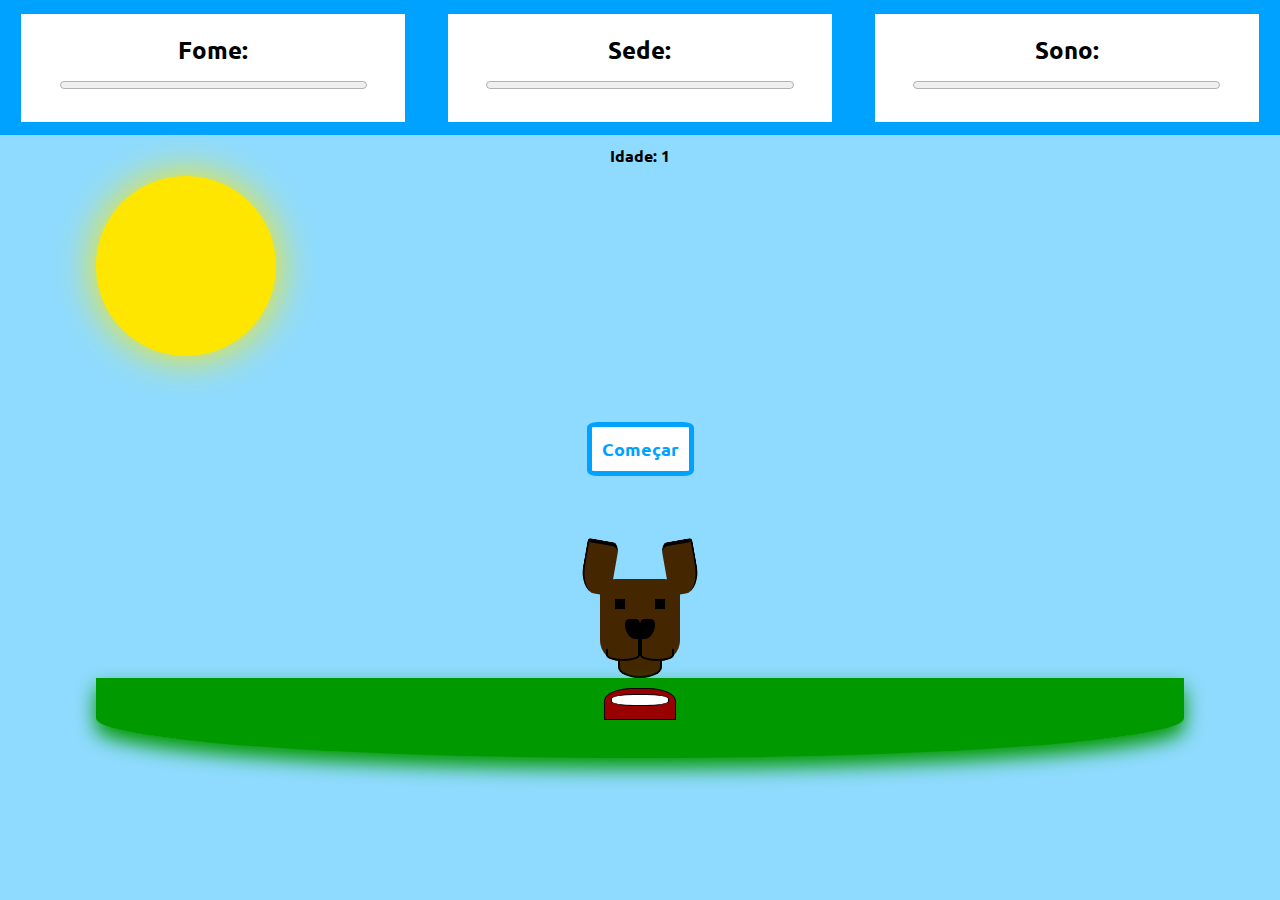
<file: index.html>
<!DOCTYPE html>
<html lang="pt-br">
<head>
    <meta charset="UTF-8">
    <meta http-equiv="X-UA-Compatible" content="IE=edge">
    <meta name="viewport" content="width=device-width, initial-scale=1.0">
    <link rel="stylesheet" href="styles.css" type="text/css">
    <link href='https://fonts.googleapis.com/css?family=Ubuntu' rel='stylesheet'>
    <title>Cachorríneo</title>
</head>
<body>

    <div id="mainDisplay">

        <div id="display1" class="">
            <h2 class="displayTitles">Fome:</h2>
            <div id="fomeContent" class="loadbarContainer">
                <label id="lblFome" for="Fome"></label>
                <progress id="Fome" value="0" max="100"></progress>
            </div>
        </div>
        <div id="display2" class="">
            <h2 class="displayTitles">Sede:</h2>
            <div id="sedeContent" class="loadbarContainer">
                <label id="lblSede" for="Sede"></label>
                <progress id="Sede" value="0" max="100"></progress>
            </div>
        </div>
        <div id="display3" class="">
            <h2 class="displayTitles">Sono:</h2>
            <div id="sonoContent" class="loadbarContainer">
                <label id="lblSono" for="Sono"></label>
                <progress id="Sono" value="0" max="100"></progress>
            </div>
        </div>

    </div>

    <h4 id="petAge">Idade: </h4>

    <div id="sun_moon" class="sun"></div>

    <div id="contentPet">
        
        <button id="iniciar" class="button">Começar</button> 

        <div id="orelhas">
            <div id="orelhaLeft" class=""></div>
            <div id="orelhaRight" class=""></div>
        </div>

        <div id="faceCircle">

            <div id="olhos">
                <div id="olhoLeft" class=""></div>
                <div id="olhoRight" class=""></div>
            </div>

            <div id="narizC">
                <div id="narizLeft" class=""></div>
                <div id="narizRight" class=""></div>
            </div>

            <div id="mouthline" class=""></div>

            <div id="mouthlines">
                <div id="mouthlineLeft" class=""></div>
                <div id="mouthlineRight" class=""></div>
            </div>

        </div>

        

        <div id="queixo">
        </div>


        <div id="floor">
            <div id="waterBowl">
                <div id="waterBowl-content" class=""></div>
            </div>
        </div>

    </div>  

    <div id="buttonsContainer">
            <button id="fomeButton" class="button">Me alimente</button>
            <button id="sedeButton" class="button">Aguinha Geladinha</button>
            <button id="sonoButton" class="button">A mimir</button>
            <button id="ageButton" class="button">Feliz Aniversário :)</button>
    </div>

    <script src="scripts.js"></script>
    
</body>
</html>
</file>
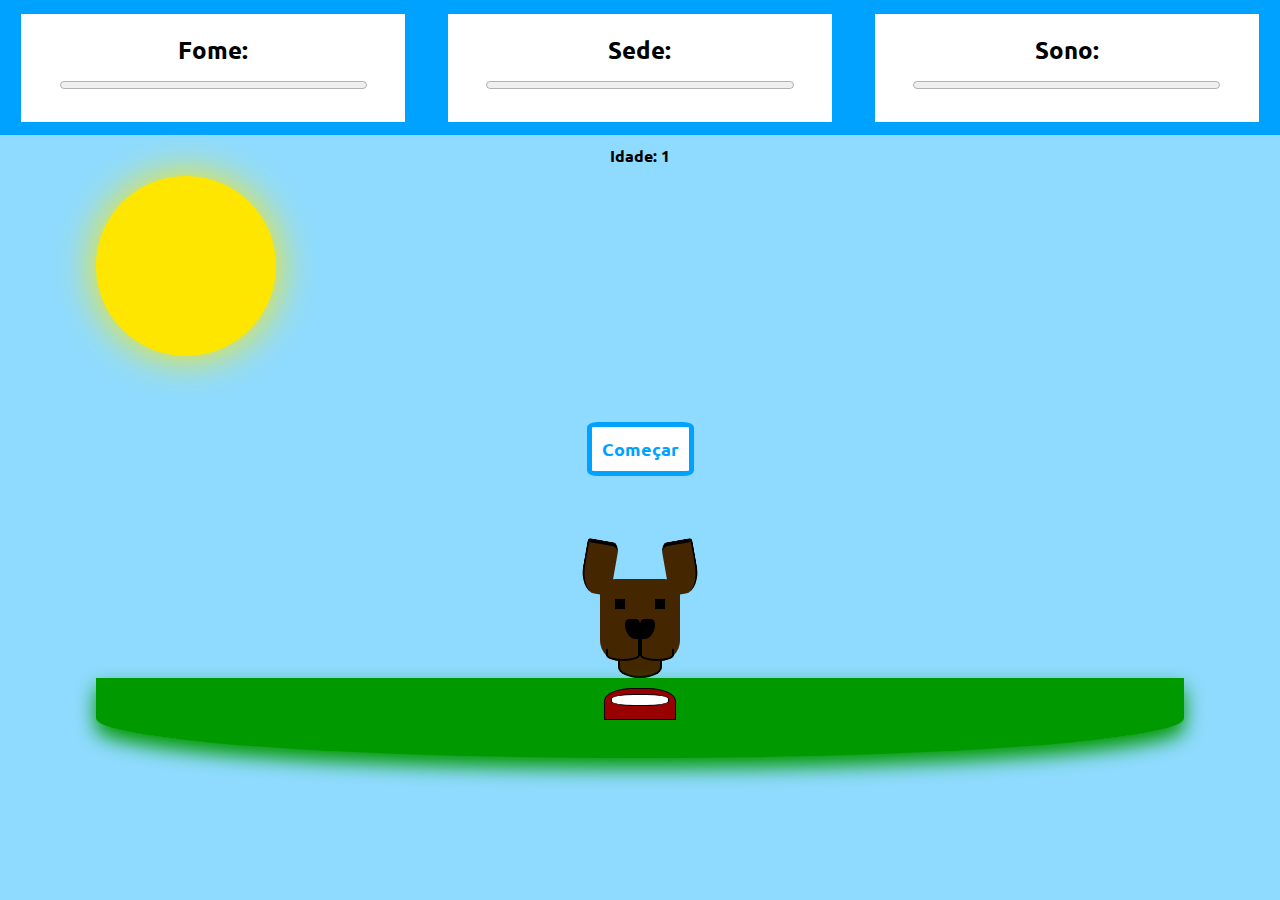
<file: v1/index.html>
<!DOCTYPE html>
<html lang="pt-br">
<head>
    <meta charset="UTF-8">
    <meta http-equiv="X-UA-Compatible" content="IE=edge">
    <meta name="viewport" content="width=device-width, initial-scale=1.0">
    <link rel="stylesheet" href="styles.css" type="text/css">
    <link href='https://fonts.googleapis.com/css?family=Ubuntu' rel='stylesheet'>
    <title>Cachorríneo</title>
</head>
<body>

    <div id="mainDisplay">

        <div id="display1" class="">
            <h2 class="displayTitles">Fome:</h2>
            <div id="fomeContent" class="loadbarContainer">
                <label id="lblFome" for="Fome"></label>
                <progress id="Fome" value="0" max="100"></progress>
            </div>
        </div>
        <div id="display2" class="">
            <h2 class="displayTitles">Sede:</h2>
            <div id="sedeContent" class="loadbarContainer">
                <label id="lblSede" for="Sede"></label>
                <progress id="Sede" value="0" max="100"></progress>
            </div>
        </div>
        <div id="display3" class="">
            <h2 class="displayTitles">Sono:</h2>
            <div id="sonoContent" class="loadbarContainer">
                <label id="lblSono" for="Sono"></label>
                <progress id="Sono" value="0" max="100"></progress>
            </div>
        </div>

    </div>

    <h4 id="petAge">Idade: </h4>

    <div id="sun_moon" class="sun"></div>

    <div id="contentPet">
        
        <button id="iniciar" class="button">Começar</button> 

        <div id="orelhas">
            <div id="orelhaLeft" class=""></div>
            <div id="orelhaRight" class=""></div>
        </div>

        <div id="faceCircle">

            <div id="olhos">
                <div id="olhoLeft" class=""></div>
                <div id="olhoRight" class=""></div>
            </div>

            <div id="narizC">
                <div id="narizLeft" class=""></div>
                <div id="narizRight" class=""></div>
            </div>

            <div id="mouthline" class=""></div>

            <div id="mouthlines">
                <div id="mouthlineLeft" class=""></div>
                <div id="mouthlineRight" class=""></div>
            </div>

        </div>

        

        <div id="queixo">
        </div>


        <div id="floor">
            <div id="waterBowl">
                <div id="waterBowl-content" class=""></div>
            </div>
        </div>

    </div>  

    <div id="buttonsContainer">
            <button id="fomeButton" class="button">Me alimente</button>
            <button id="sedeButton" class="button">Aguinha Geladinha</button>
            <button id="sonoButton" class="button">A mimir</button>
            <button id="ageButton" class="button">Feliz Aniversário :)</button>
    </div>

    <script src="scripts.js"></script>
    
</body>
</html>
</file>
<file: styles.css>
*{
    padding: 0;
    margin: 0;
    font-family: Ubuntu;
}

html{
    height: 100%;
    font-family: Ubuntu;
}

body{
    background-color: #00aeff70;
    height: inherit;
    transition-duration: 2s;
}

.night{
    background-color: #000f3f;
    transition-duration: 2s;
}

#mainDisplay{
    background-color: #00a2ff;
    width: 100%;
    height: 15%;
    display: flex;
}

.displayTitles{
    text-align: center;
    margin: 20px 0 0 0;
}

.loadbarContainer{
    text-align: center;
    height: 20%;
    width: 80%;
    margin: 3% auto;
}

progress{
    width: 100%;
    margin-bottom: 5%;
}

#display1{
    width: 30%;
    height: 80%;
    background-color: #fff;
    margin: auto;
}

#display2{
    width: 30%;
    height: 80%;
    background-color: #fff;
    margin: auto;
}

#display3{
    width: 30%;
    height: 80%;
    background-color: #fff;
    margin: auto;
}

#mainDisplay{
    display: flex;
    align-items: center;
    justify-content: center;
}


#contentPet{
    display: flex;
    justify-content: center;
    align-items: center;
    flex-direction: column;
    margin: 12rem 6rem;
}

#iniciar{
    margin: 4rem 0;
    padding: 10px;
    font-weight: bold;
    outline: none;
}

#sun_moon{
    margin: 0 6rem;
}

.sun{
    height: 180px;
    width: 180px;
    background-color: #ffe600;
    box-shadow: 0 0 40px #ffe600;
    position: absolute;
    border-radius: 50%;
    transition-duration: 2s;
}

.moon{
    height: 180px;
    width: 180px;
    background-color: #cecece;
    box-shadow: 0 0 40px #cacaca;
    position: absolute;
    border-radius: 50%;
    transition-duration: 2s;
}

#petAge{
    margin: 10px;
    text-align: center;
}

#pet{
    height: 30%;
    width: 30%;
}

#orelhas{
    display: flex;
    margin-bottom: -15px;
}

#orelhaLeft{
    border-top: 4px solid #000;
    border-left: 2px solid #000;
    border-bottom-left-radius: 50%;
    border-top-left-radius: 10%;
    border-top-right-radius: 20%;
    height: 50px;
    width: 30px;
    transform: rotateZ(10deg);
    margin: 0 25px;
    background-color: #442700;
    transition-duration: 2s;
}

#orelhaRight{
    border-top: 4px solid #000;
    border-right: 2px solid #000;
    border-bottom-right-radius: 50%;
    border-top-left-radius: 20%;
    border-top-right-radius: 10%;
    height: 50px;
    width: 30px;
    transform: rotateZ(-10deg);
    margin: 0 25px;
    background-color: #442700;
    transition-duration: 2s;
}

.oRSad{
    transform: translateY(40px) rotateZ(150deg)!important;
    border-bottom-left-radius: 50%;
    transition-duration: 2s;
}

.oLSad{
    transform: translateY(40px) rotateZ(-150deg)!important;
    border-bottom-right-radius: 50%;
    transition-duration: 2s;
}

#faceCircle{
    padding-top: 20px;
    border-bottom-left-radius: 25%;
    border-bottom-right-radius: 25%;
    border-top-left-radius: 20%;
    border-top-right-radius: 20%;
    background-color: #442700;
    display: flex;
    flex-direction: column;
    justify-content: center;
    align-items: center;
}

#olhos{
    display: flex;
}

.eSad{
    height: 1px !important;
    transition-duration: 2s;
}

#olhoLeft{
    height: 10px;
    width: 10px;
    margin: 0 15px;
    background-color: #000;
    transition-duration: 2s;
    /* border: 2px solid #000;
    border-top-right-radius: 70%;
    border-bottom-left-radius: 70%; 
    transform: rotateZ(-30deg); */
}

#olhoRight{
    height: 10px;
    width: 10px;
    margin: 0 15px;
    background-color: #000;
    transition-duration: 2s;
    /* border: 2px solid #000;
    border-top-left-radius: 70%;
    border-bottom-right-radius: 70%;
    transform: rotateZ(30deg); */
}

#narizC{
    display: flex;
    margin: 10px 0 0 0;
}

#narizLeft{
    background-color: #000;
    height: 20px;
    width: 15px;
    border-top-right-radius: 70%;
    border-top-left-radius: 70%;
    border-bottom-left-radius: 200%;
}

#narizRight{
    background-color: #000;
    height: 20px;
    width: 15px;
    border-top-left-radius: 70%;
    border-top-right-radius: 70%;
    border-bottom-right-radius: 200%;
}

#mouthline{
    height: 10px;
    width: 4px;
    background-color: #000;
}

#mouthlines{
    display: flex;
}

#mouthlineLeft{
    border-bottom: 2px solid #000;
    border-right: 2px solid #000;
    border-left: 2px solid #000;
    border-bottom-right-radius: 170%;
    border-bottom-left-radius: 170%;
    width: 30px;
    height: 10px;
    background-color: #442700;
}

#mouthlineRight{
    border-bottom: 2px solid #000;
    border-right: 2px solid #000;
    border-left: 2px solid #000;
    border-bottom-right-radius: 170%;
    border-bottom-left-radius: 170%;
    width: 30px;
    height: 10px;
    background-color: #442700;
}

#queixo{
    z-index: -1;
    margin-top: -5px;
    height:20px;
    width: 40px;
    border-bottom: 2px solid #000;
    border-right: 2px solid #000;
    border-left: 2px solid #000;
    border-bottom-right-radius: 170%;
    border-bottom-left-radius: 170%;
    background-color: #442700;
    display: flex;
    justify-content: center;
}

#floor{
    background-color: #090;
    width: 100%;
    height: 80px;
    display: flex;
    justify-content: center;
    border-bottom-left-radius: 50%;    
    border-bottom-right-radius: 50%;
    box-shadow: 0 10px 20px #090;    
}

#waterBowl{
    height: 30px;
    width: 70px;
    margin: 10px 0;
    background-color: #900;
    border-top-left-radius: 40%;
    border-top-right-radius: 40%;
    display: flex;
    justify-content: center;
    border: 1px solid #000;
}

#waterBowl-content{
    height: 10px;
    width: 56px;
    margin-top: 5px;
    background-color: #ffffff;
    border-top-left-radius: 40%;
    border-top-right-radius: 40%;
    border-bottom-left-radius: 40%;
    border-bottom-right-radius: 40%;
    border: 1px solid #000;
}

.waterBowl-water{
    background-color: #04d9ff!important;
}

.waterBowl-feed{
    background-color: #663a00!important;
}

#buttonsContainer{
    margin: 4rem 0;
    width: 100%;
    height: 6rem;
    display: none;
}

@media (max-width: 728px){
    #buttonsContainer{
        margin: 4rem 0;
        width: 100%;
        height: 6rem;
        display: none;
        flex-direction: column;
    }
}

.button{
    border: 5px solid #00a2ff;
    border-radius: 10%;
    margin: auto;
    padding: 2rem;
    outline: none;
    background-color: #fff;
    color: #00a2ff;
    font-weight: bold;
    font-size: large;
    margin-bottom: 20px;
}

#ageButton{
    border: 5px solid #ffbb00;
    color: #ffbb00;
    box-shadow: 0px 0px 20px #fbff2b;
    text-shadow: 0px 0px 20px #fbff2b;
    display: none;
}
</file>
<file: v1/styles.css>
*{
    padding: 0;
    margin: 0;
    font-family: Ubuntu;
}

html{
    height: 100%;
    font-family: Ubuntu;
}

body{
    background-color: #00aeff70;
    height: inherit;
    transition-duration: 2s;
}

.night{
    background-color: #000f3f;
    transition-duration: 2s;
}

#mainDisplay{
    background-color: #00a2ff;
    width: 100%;
    height: 15%;
    display: flex;
}

.displayTitles{
    text-align: center;
    margin: 20px 0 0 0;
}

.loadbarContainer{
    text-align: center;
    height: 20%;
    width: 80%;
    margin: 3% auto;
}

progress{
    width: 100%;
    margin-bottom: 5%;
}

#display1{
    width: 30%;
    height: 80%;
    background-color: #fff;
    margin: auto;
}

#display2{
    width: 30%;
    height: 80%;
    background-color: #fff;
    margin: auto;
}

#display3{
    width: 30%;
    height: 80%;
    background-color: #fff;
    margin: auto;
}

#mainDisplay{
    display: flex;
    align-items: center;
    justify-content: center;
}


#contentPet{
    display: flex;
    justify-content: center;
    align-items: center;
    flex-direction: column;
    margin: 12rem 6rem;
}

#iniciar{
    margin: 4rem 0;
    padding: 10px;
    font-weight: bold;
    outline: none;
}

#sun_moon{
    margin: 0 6rem;
}

.sun{
    height: 180px;
    width: 180px;
    background-color: #ffe600;
    box-shadow: 0 0 40px #ffe600;
    position: absolute;
    border-radius: 50%;
    transition-duration: 2s;
}

.moon{
    height: 180px;
    width: 180px;
    background-color: #cecece;
    box-shadow: 0 0 40px #cacaca;
    position: absolute;
    border-radius: 50%;
    transition-duration: 2s;
}

#petAge{
    margin: 10px;
    text-align: center;
}

#pet{
    height: 30%;
    width: 30%;
}

#orelhas{
    display: flex;
    margin-bottom: -15px;
}

#orelhaLeft{
    border-top: 4px solid #000;
    border-left: 2px solid #000;
    border-bottom-left-radius: 50%;
    border-top-left-radius: 10%;
    border-top-right-radius: 20%;
    height: 50px;
    width: 30px;
    transform: rotateZ(10deg);
    margin: 0 25px;
    background-color: #442700;
    transition-duration: 2s;
}

#orelhaRight{
    border-top: 4px solid #000;
    border-right: 2px solid #000;
    border-bottom-right-radius: 50%;
    border-top-left-radius: 20%;
    border-top-right-radius: 10%;
    height: 50px;
    width: 30px;
    transform: rotateZ(-10deg);
    margin: 0 25px;
    background-color: #442700;
    transition-duration: 2s;
}

.oRSad{
    transform: translateY(40px) rotateZ(150deg)!important;
    border-bottom-left-radius: 50%;
    transition-duration: 2s;
}

.oLSad{
    transform: translateY(40px) rotateZ(-150deg)!important;
    border-bottom-right-radius: 50%;
    transition-duration: 2s;
}

#faceCircle{
    padding-top: 20px;
    border-bottom-left-radius: 25%;
    border-bottom-right-radius: 25%;
    border-top-left-radius: 20%;
    border-top-right-radius: 20%;
    background-color: #442700;
    display: flex;
    flex-direction: column;
    justify-content: center;
    align-items: center;
}

#olhos{
    display: flex;
}

.eSad{
    height: 1px !important;
    transition-duration: 2s;
}

#olhoLeft{
    height: 10px;
    width: 10px;
    margin: 0 15px;
    background-color: #000;
    transition-duration: 2s;
    /* border: 2px solid #000;
    border-top-right-radius: 70%;
    border-bottom-left-radius: 70%; 
    transform: rotateZ(-30deg); */
}

#olhoRight{
    height: 10px;
    width: 10px;
    margin: 0 15px;
    background-color: #000;
    transition-duration: 2s;
    /* border: 2px solid #000;
    border-top-left-radius: 70%;
    border-bottom-right-radius: 70%;
    transform: rotateZ(30deg); */
}

#narizC{
    display: flex;
    margin: 10px 0 0 0;
}

#narizLeft{
    background-color: #000;
    height: 20px;
    width: 15px;
    border-top-right-radius: 70%;
    border-top-left-radius: 70%;
    border-bottom-left-radius: 200%;
}

#narizRight{
    background-color: #000;
    height: 20px;
    width: 15px;
    border-top-left-radius: 70%;
    border-top-right-radius: 70%;
    border-bottom-right-radius: 200%;
}

#mouthline{
    height: 10px;
    width: 4px;
    background-color: #000;
}

#mouthlines{
    display: flex;
}

#mouthlineLeft{
    border-bottom: 2px solid #000;
    border-right: 2px solid #000;
    border-left: 2px solid #000;
    border-bottom-right-radius: 170%;
    border-bottom-left-radius: 170%;
    width: 30px;
    height: 10px;
    background-color: #442700;
}

#mouthlineRight{
    border-bottom: 2px solid #000;
    border-right: 2px solid #000;
    border-left: 2px solid #000;
    border-bottom-right-radius: 170%;
    border-bottom-left-radius: 170%;
    width: 30px;
    height: 10px;
    background-color: #442700;
}

#queixo{
    z-index: -1;
    margin-top: -5px;
    height:20px;
    width: 40px;
    border-bottom: 2px solid #000;
    border-right: 2px solid #000;
    border-left: 2px solid #000;
    border-bottom-right-radius: 170%;
    border-bottom-left-radius: 170%;
    background-color: #442700;
    display: flex;
    justify-content: center;
}

#floor{
    background-color: #090;
    width: 100%;
    height: 80px;
    display: flex;
    justify-content: center;
    border-bottom-left-radius: 50%;    
    border-bottom-right-radius: 50%;
    box-shadow: 0 10px 20px #090;    
}

#waterBowl{
    height: 30px;
    width: 70px;
    margin: 10px 0;
    background-color: #900;
    border-top-left-radius: 40%;
    border-top-right-radius: 40%;
    display: flex;
    justify-content: center;
    border: 1px solid #000;
}

#waterBowl-content{
    height: 10px;
    width: 56px;
    margin-top: 5px;
    background-color: #ffffff;
    border-top-left-radius: 40%;
    border-top-right-radius: 40%;
    border-bottom-left-radius: 40%;
    border-bottom-right-radius: 40%;
    border: 1px solid #000;
}

.waterBowl-water{
    background-color: #04d9ff!important;
}

.waterBowl-feed{
    background-color: #663a00!important;
}

#buttonsContainer{
    margin: 4rem 0;
    width: 100%;
    height: 6rem;
    display: none;
}

@media (max-width: 728px){
    #buttonsContainer{
        margin: 4rem 0;
        width: 100%;
        height: 6rem;
        display: none;
        flex-direction: column;
    }
}

.button{
    border: 5px solid #00a2ff;
    border-radius: 10%;
    margin: auto;
    padding: 2rem;
    outline: none;
    background-color: #fff;
    color: #00a2ff;
    font-weight: bold;
    font-size: large;
    margin-bottom: 20px;
}

#ageButton{
    border: 5px solid #ffbb00;
    color: #ffbb00;
    box-shadow: 0px 0px 20px #fbff2b;
    text-shadow: 0px 0px 20px #fbff2b;
    display: none;
}
</file>
